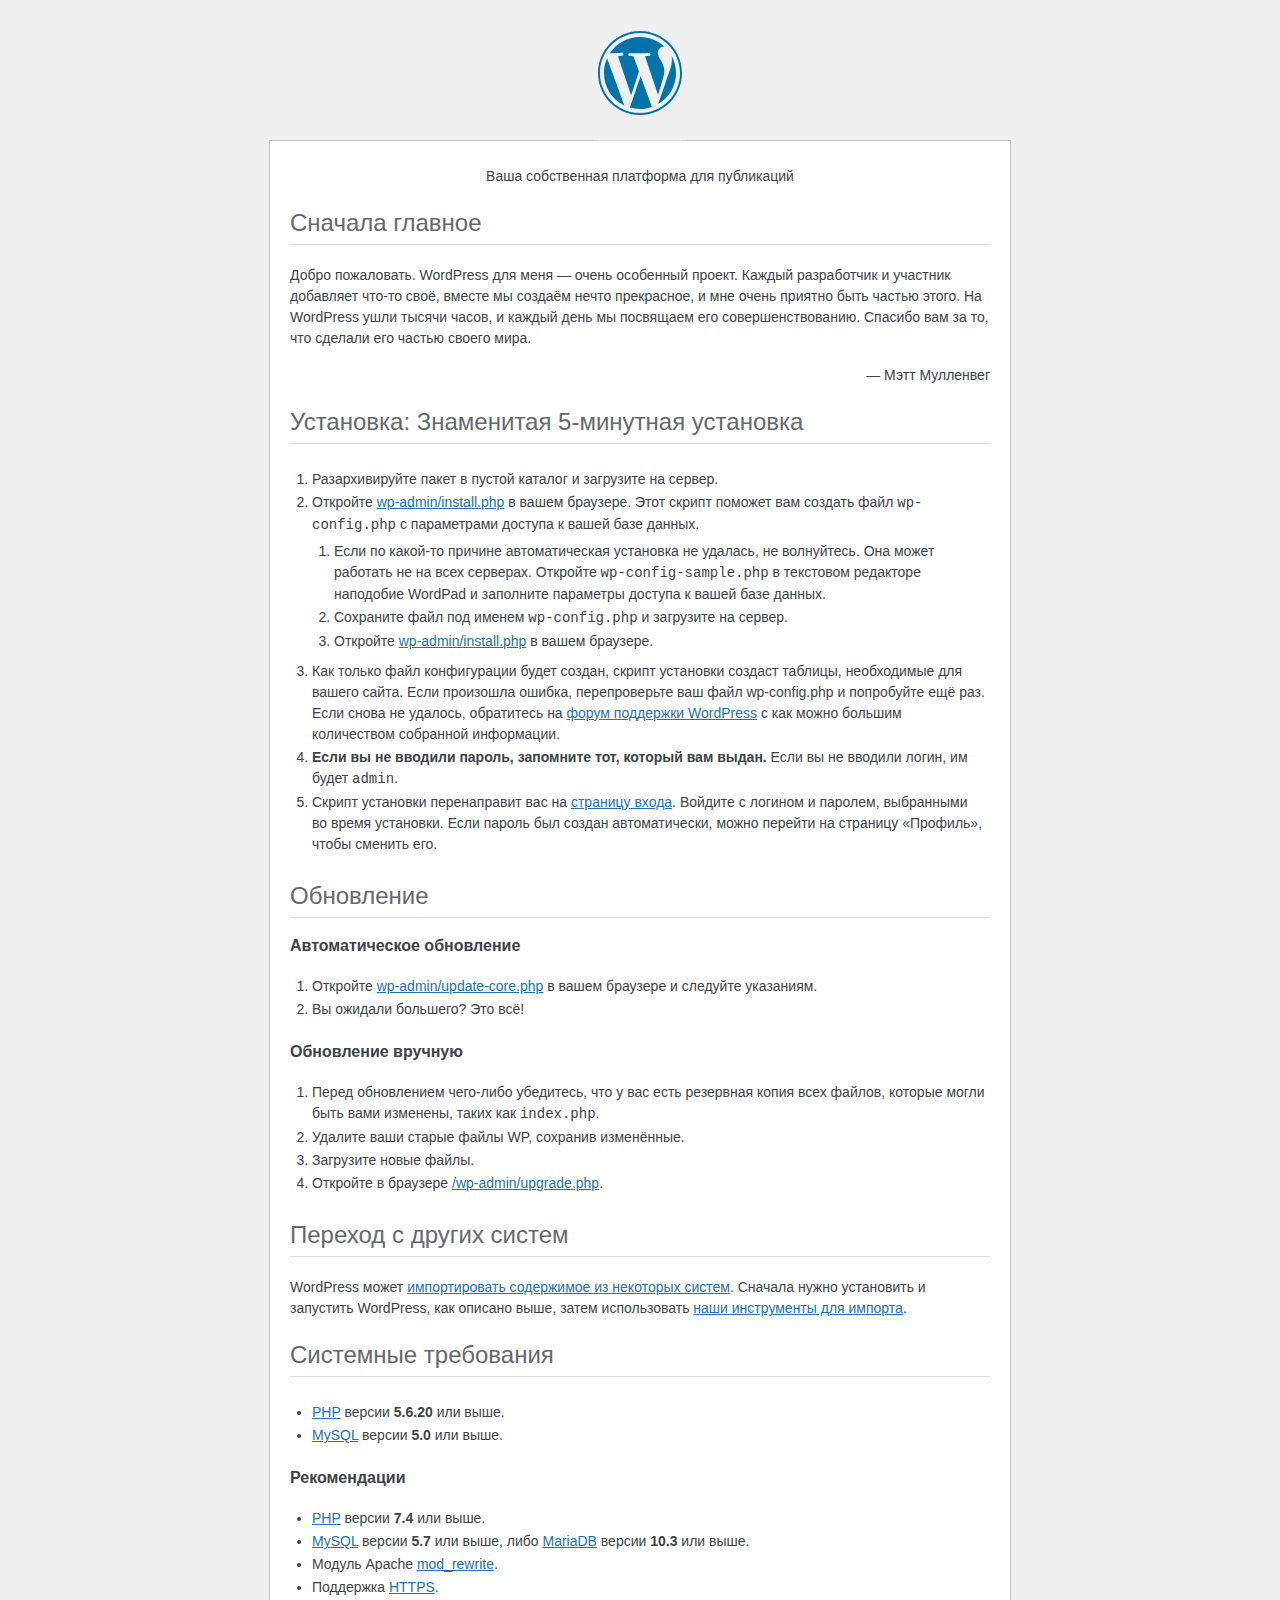
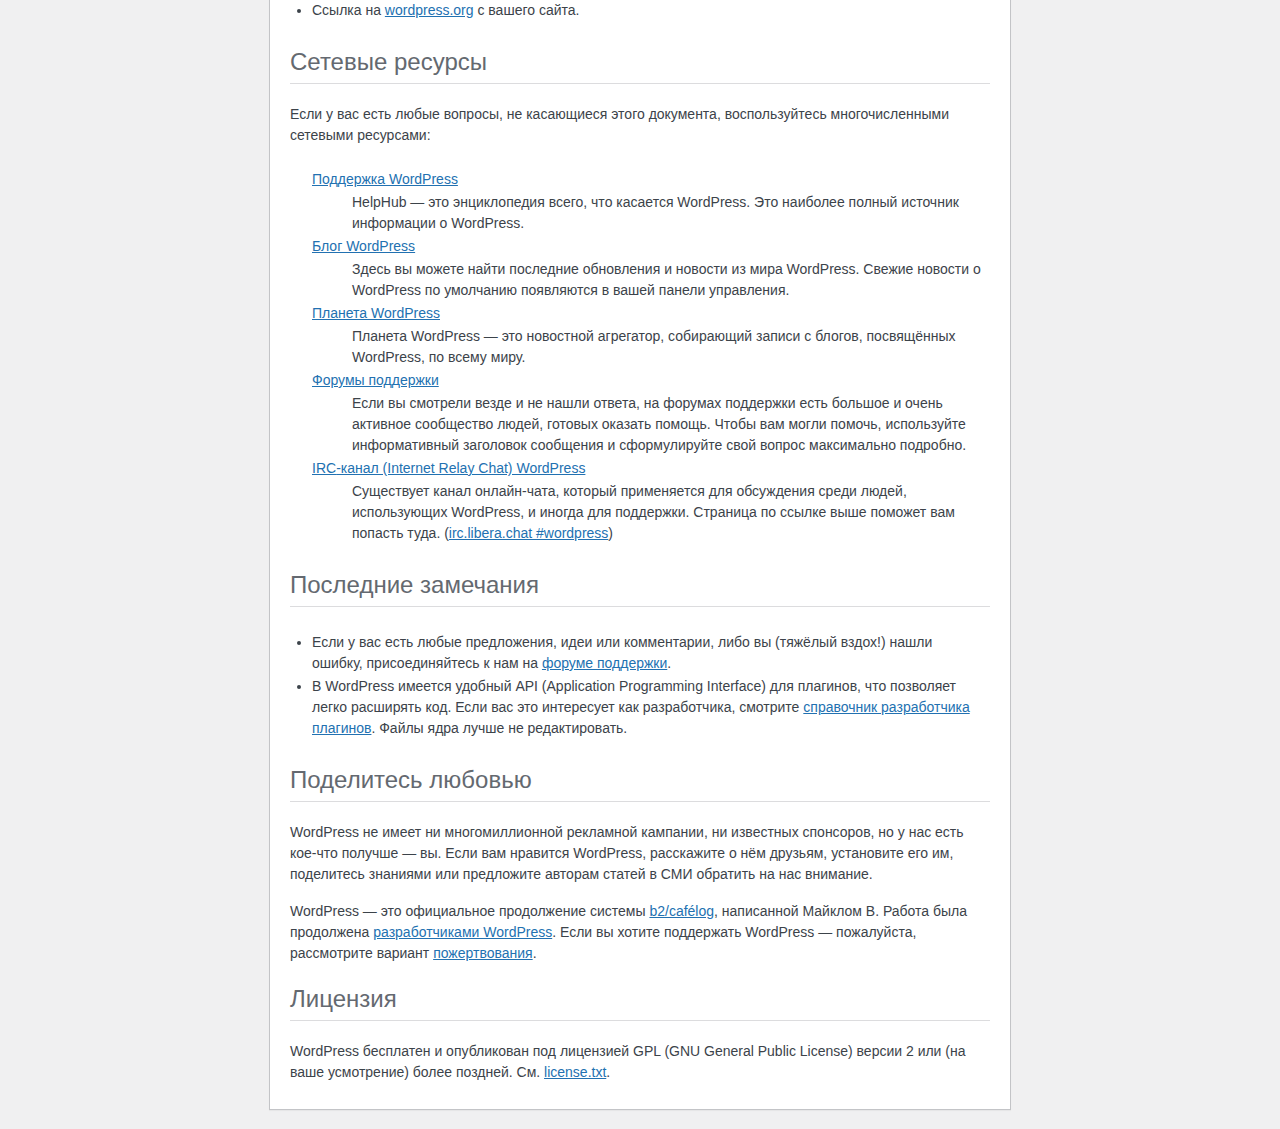
<file: wordpress/readme.html>
<!DOCTYPE html>
<html lang="ru">
<head>
	<meta name="viewport" content="width=device-width" />
	<meta http-equiv="Content-Type" content="text/html; charset=utf-8" />
	<title>WordPress &#8250; ReadMe</title>
	<link rel="stylesheet" href="wp-admin/css/install.css?ver=20100228" type="text/css" />
</head>
<body>
<h1 id="logo">
	<a href="https://wordpress.org/"><img alt="WordPress" src="wp-admin/images/wordpress-logo.png" /></a>
</h1>
<p style="text-align: center">Ваша собственная платформа для публикаций</p>

<h2>Сначала главное</h2>
<p>Добро пожаловать. WordPress для меня &#8212; очень особенный проект. Каждый разработчик и участник добавляет что-то своё, вместе мы создаём нечто прекрасное, и мне очень приятно быть частью этого. На WordPress ушли тысячи часов, и каждый день мы посвящаем его совершенствованию. Спасибо вам за то, что сделали его частью своего мира.</p>
<p style="text-align: right">&#8212; Мэтт Мулленвег</p>

<h2>Установка: Знаменитая 5-минутная установка</h2>
<ol>
	<li>Разархивируйте пакет в пустой каталог и загрузите на сервер.</li>
	<li>Откройте <span class="file"><a href="wp-admin/install.php">wp-admin/install.php</a></span> в вашем браузере. Этот скрипт поможет вам создать файл <code>wp-config.php</code> с параметрами доступа к вашей базе данных.
		<ol>
			<li>Если по какой-то причине автоматическая установка не удалась, не волнуйтесь. Она может работать не на всех серверах. Откройте <code>wp-config-sample.php</code> в текстовом редакторе наподобие WordPad и заполните параметры доступа к вашей базе данных.</li>
			<li>Сохраните файл под именем <code>wp-config.php</code> и загрузите на сервер.</li>
			<li>Откройте <span class="file"><a href="wp-admin/install.php">wp-admin/install.php</a></span> в вашем браузере.</li>
		</ol>
	</li>
	<li>Как только файл конфигурации будет создан, скрипт установки создаст таблицы, необходимые для вашего сайта. Если произошла ошибка, перепроверьте ваш файл <span class="file">wp-config.php</span> и попробуйте ещё раз. Если снова не удалось, обратитесь на <a href="https://ru.wordpress.org/support/forums/">форум поддержки WordPress</a> с как можно большим количеством собранной информации.</li>
	<li><strong>Если вы не вводили пароль, запомните тот, который вам выдан.</strong> Если вы не вводили логин, им будет <code>admin</code>.</li>
	<li>Скрипт установки перенаправит вас на <a href="wp-login.php">страницу входа</a>. Войдите с логином и паролем, выбранными во время установки. Если пароль был создан автоматически, можно перейти на страницу &laquo;Профиль&raquo;, чтобы сменить его.</li>
</ol>

<h2>Обновление</h2>
<h3>Автоматическое обновление</h3>
<ol>
	<li>Откройте <span class="file"><a href="wp-admin/update-core.php">wp-admin/update-core.php</a></span> в вашем браузере и следуйте указаниям.</li>
	<li>Вы ожидали большего? Это всё!</li>
</ol>

<h3>Обновление вручную</h3>
<ol>
	<li>Перед обновлением чего-либо убедитесь, что у вас есть резервная копия всех файлов, которые могли быть вами изменены, таких как <code>index.php</code>.</li>
	<li>Удалите ваши старые файлы WP, сохранив изменённые.</li>
	<li>Загрузите новые файлы.</li>
	<li>Откройте в браузере <span class="file"><a href="wp-admin/upgrade.php">/wp-admin/upgrade.php</a>.</span></li>
</ol>

<h2>Переход с других систем</h2>
<p>WordPress может <a href="https://wordpress.org/documentation/article/importing-content/">импортировать содержимое из некоторых систем</a>. Сначала нужно установить и запустить WordPress, как описано выше, затем использовать <a href="wp-admin/import.php">наши инструменты для импорта</a>.</p>

<h2>Системные требования</h2>
<ul>
	<li><a href="https://secure.php.net/">PHP</a> версии <strong>5.6.20</strong> или выше.</li>
	<li><a href="https://www.mysql.com/">MySQL</a> версии <strong>5.0</strong> или выше.</li>
</ul>

<h3>Рекомендации</h3>
<ul>
	<li><a href="https://secure.php.net/">PHP</a> версии <strong>7.4</strong> или выше.</li>
	<li><a href="https://www.mysql.com/">MySQL</a> версии <strong>5.7</strong> или выше, либо <a href="https://mariadb.org/">MariaDB</a> версии <strong>10.3</strong> или выше.</li>
	<li>Модуль Apache <a href="https://httpd.apache.org/docs/2.2/mod/mod_rewrite.html">mod_rewrite</a>.</li>
	<li>Поддержка <a href="https://wordpress.org/news/2016/12/moving-toward-ssl/">HTTPS</a>.</li>
	<li>Ссылка на <a href="https://wordpress.org/">wordpress.org</a> c вашего сайта.</li>
</ul>

<h2>Сетевые ресурсы</h2>
<p>Если у вас есть любые вопросы, не касающиеся этого документа, воспользуйтесь многочисленными сетевыми ресурсами:</p>
<dl>
	<dt><a href="https://ru.wordpress.org/support/">Поддержка WordPress</a></dt>
		<dd>HelpHub &#8212; это энциклопедия всего, что касается WordPress. Это наиболее полный источник информации о WordPress.</dd>
	<dt><a href="https://wordpress.org/news/">Блог WordPress</a></dt>
		<dd>Здесь вы можете найти последние обновления и новости из мира WordPress. Свежие новости о WordPress по умолчанию появляются в вашей панели управления.</dd>
	<dt><a href="https://planet.wordpress.org/">Планета WordPress </a></dt>
		<dd>Планета WordPress &#8212; это новостной агрегатор, собирающий записи с блогов, посвящённых WordPress, по всему миру.</dd>
	<dt><a href="https://ru.wordpress.org/support/forums/">Форумы поддержки</a></dt>
		<dd>Если вы смотрели везде и не нашли ответа, на форумах поддержки есть большое и очень активное сообщество людей, готовых оказать помощь. Чтобы вам могли помочь, используйте информативный заголовок сообщения и сформулируйте свой вопрос максимально подробно.</dd>
	<dt><a href="https://make.wordpress.org/support/handbook/appendix/other-support-locations/introduction-to-irc/"><abbr>IRC</abbr>-канал (Internet Relay Chat) WordPress</a></dt>
		<dd>Существует канал онлайн-чата, который применяется для обсуждения среди людей, использующих WordPress, и иногда для поддержки. Страница по ссылке выше поможет вам попасть туда. (<a href="https://web.libera.chat/#wordpress">irc.libera.chat #wordpress</a>)</dd>
</dl>

<h2>Последние замечания</h2>
<ul>
	<li>Если у вас есть любые предложения, идеи или комментарии, либо вы (тяжёлый вздох!) нашли ошибку, присоединяйтесь к нам на <a href="https://ru.wordpress.org/support/forums/">форуме поддержки</a>.</li>
	<li>В WordPress имеется удобный <abbr>API</abbr> (Application Programming Interface) для плагинов, что позволяет легко расширять код. Если вас это интересует как разработчика, смотрите <a href="https://developer.wordpress.org/plugins/">справочник разработчика плагинов</a>. Файлы ядра лучше не редактировать.</li>
</ul>

<h2>Поделитесь любовью</h2>
<p>WordPress не имеет ни многомиллионной рекламной кампании, ни известных спонсоров, но у нас есть кое-что получше &#8212; вы. Если вам нравится WordPress, расскажите о нём друзьям, установите его им, поделитесь знаниями или предложите авторам статей в СМИ обратить на нас внимание.</p>

<p>WordPress &#8212; это официальное продолжение системы <a href="https://cafelog.com/">b2/caf&#233;log</a>, написанной Майклом В. Работа была продолжена <a href="https://wordpress.org/about/">разработчиками WordPress</a>. Если вы хотите поддержать WordPress &#8212; пожалуйста, рассмотрите вариант <a href="https://wordpress.org/donate/">пожертвования</a>.</p>

<h2>Лицензия</h2>
<p>WordPress бесплатен и опубликован под лицензией <abbr>GPL</abbr> (GNU General Public License) версии 2 или (на ваше усмотрение) более поздней. См. <a href="license.txt">license.txt</a>.</p>

</body>
</html>
</file>
<file: wordpress/wp-admin/css/install.css>
html {
	background: #f0f0f1;
	margin: 0 20px;
}

body {
	background: #fff;
	border: 1px solid #c3c4c7;
	color: #3c434a;
	font-family: -apple-system, BlinkMacSystemFont, "Segoe UI", Roboto, Oxygen-Sans, Ubuntu, Cantarell, "Helvetica Neue", sans-serif;
	margin: 140px auto 25px;
	padding: 20px 20px 10px;
	max-width: 700px;
	-webkit-font-smoothing: subpixel-antialiased;
	box-shadow: 0 1px 1px rgba(0, 0, 0, 0.04);
}

a {
	color: #2271b1;
}

a:hover,
a:active {
	color: #135e96;
}

a:focus {
	color: #043959;
	box-shadow:
		0 0 0 1px #4f94d4,
		0 0 2px 1px rgba(79, 148, 212, 0.8);
}

h1, h2 {
	border-bottom: 1px solid #dcdcde;
	clear: both;
	color: #646970;
	font-size: 24px;
	padding: 0 0 7px;
	font-weight: 400;
}

h3 {
	font-size: 16px;
}

p, li, dd, dt {
	padding-bottom: 2px;
	font-size: 14px;
	line-height: 1.5;
}

code, .code {
	font-family: Consolas, Monaco, monospace;
}

ul, ol, dl {
	padding: 5px 5px 5px 22px;
}

a img {
	border: 0
}
abbr {
	border: 0;
	font-variant: normal;
}

fieldset {
	border: 0;
	padding: 0;
	margin: 0;
}

label {
	cursor: pointer;
}

#logo {
	margin: -130px auto 25px;
	padding: 0 0 25px;
	width: 84px;
	height: 84px;
	overflow: hidden;
	background-image: url(../images/w-logo-blue.png?ver=20131202);
	background-image: none, url(../images/wordpress-logo.svg?ver=20131107);
	background-size: 84px;
	background-position: center top;
	background-repeat: no-repeat;
	color: #3c434a; /* same as login.css */
	font-size: 20px;
	font-weight: 400;
	line-height: 1.3em;
	text-decoration: none;
	text-align: center;
	text-indent: -9999px;
	outline: none;
}

.step {
	margin: 20px 0 15px;
}
.step, th {
	text-align: left;
	padding: 0;
}
.language-chooser.wp-core-ui .step .button.button-large {
	font-size: 14px;
}
textarea {
	border: 1px solid #dcdcde;
	font-family: -apple-system, BlinkMacSystemFont, "Segoe UI", Roboto, Oxygen-Sans, Ubuntu, Cantarell, "Helvetica Neue", sans-serif;
	width: 100%;
	box-sizing: border-box;
}

.form-table {
	border-collapse: collapse;
	margin-top: 1em;
	width: 100%;
}

.form-table td {
	margin-bottom: 9px;
	padding: 10px 20px 10px 0;
	font-size: 14px;
	vertical-align: top
}

.form-table th {
	font-size: 14px;
	text-align: left;
	padding: 10px 20px 10px 0;
	width: 140px;
	vertical-align: top;
}

.form-table code {
	line-height: 1.28571428;
	font-size: 14px;
}

.form-table p {
	margin: 4px 0 0;
	font-size: 11px;
}

.form-table input {
	line-height: 1.33333333;
	font-size: 15px;
	padding: 3px 5px;
}

input,
submit {
	font-family: -apple-system, BlinkMacSystemFont, "Segoe UI", Roboto, Oxygen-Sans, Ubuntu, Cantarell, "Helvetica Neue", sans-serif;
}

.form-table input[type=text],
.form-table input[type=email],
.form-table input[type=url],
.form-table input[type=password],
#pass-strength-result {
	width: 218px;
}

.form-table th p {
	font-weight: 400;
}

.form-table.install-success th,
.form-table.install-success td {
	vertical-align: middle;
	padding: 16px 20px 16px 0;
}

.form-table.install-success td p {
	margin: 0;
	font-size: 14px;
}

.form-table.install-success td code {
	margin: 0;
	font-size: 18px;
}

#error-page {
	margin-top: 50px;
}

#error-page p {
	font-size: 14px;
	line-height: 1.28571428;
	margin: 25px 0 20px;
}

#error-page code, .code {
	font-family: Consolas, Monaco, monospace;
}

.message {
	border-left: 4px solid #d63638;
	padding: .7em .6em;
	background-color: #fcf0f1;
}

/* rtl:ignore */
#dbname,
#uname,
#pwd,
#dbhost,
#prefix,
#user_login,
#admin_email,
#pass1,
#pass2 {
	direction: ltr;
}


/* localization */
body.rtl,
.rtl textarea,
.rtl input,
.rtl submit {
	font-family: Tahoma, sans-serif;
}

:lang(he-il) body.rtl,
:lang(he-il) .rtl textarea,
:lang(he-il) .rtl input,
:lang(he-il) .rtl submit {
	font-family: Arial, sans-serif;
}

@media only screen and (max-width: 799px) {
	body {
		margin-top: 115px;
	}
	#logo a {
		margin: -125px auto 30px;
	}
}

@media screen and (max-width: 782px) {

	.form-table {
		margin-top: 0;
	}

	.form-table th,
	.form-table td {
		display: block;
		width: auto;
		vertical-align: middle;
	}

	.form-table th {
		padding: 20px 0 0;
	}

	.form-table td {
		padding: 5px 0;
		border: 0;
		margin: 0;
	}

	textarea,
	input {
		font-size: 16px;
	}

	.form-table td input[type="text"],
	.form-table td input[type="email"],
	.form-table td input[type="url"],
	.form-table td input[type="password"],
	.form-table td select,
	.form-table td textarea,
	.form-table span.description {
		width: 100%;
		font-size: 16px;
		line-height: 1.5;
		padding: 7px 10px;
		display: block;
		max-width: none;
		box-sizing: border-box;
	}

	.wp-pwd #pass1 {
		padding-right: 50px;
	}

	.wp-pwd .button.wp-hide-pw {
		right: 0;
	}

	#pass-strength-result {
		width: 100%;
	}
}

body.language-chooser {
	max-width: 300px;
}

.language-chooser select {
	padding: 8px;
	width: 100%;
	display: block;
	border: 1px solid #dcdcde;
	background: #fff;
	color: #2c3338;
	font-size: 16px;
	font-family: Arial, sans-serif;
	font-weight: 400;
}

.language-chooser select:focus {
	color: #2c3338;
}

.language-chooser select option:hover,
.language-chooser select option:focus {
	color: #0a4b78;
}

.language-chooser .step {
	text-align: right;
}

.screen-reader-input,
.screen-reader-text {
	border: 0;
	clip: rect(1px, 1px, 1px, 1px);
	-webkit-clip-path: inset(50%);
	clip-path: inset(50%);
	height: 1px;
	margin: -1px;
	overflow: hidden;
	padding: 0;
	position: absolute;
	width: 1px;
	word-wrap: normal !important;
}

.spinner {
	background: url(../images/spinner.gif) no-repeat;
	background-size: 20px 20px;
	visibility: hidden;
	opacity: 0.7;
	filter: alpha(opacity=70);
	width: 20px;
	height: 20px;
	margin: 2px 5px 0;
}

.step .spinner {
	display: inline-block;
	vertical-align: middle;
	margin-right: 15px;
}

.button.hide-if-no-js,
.hide-if-no-js {
	display: none;
}

/**
 * HiDPI Displays
 */
@media print,
  (-webkit-min-device-pixel-ratio: 1.25),
  (min-resolution: 120dpi) {

	.spinner {
		background-image: url(../images/spinner-2x.gif);
	}

}
</file>
